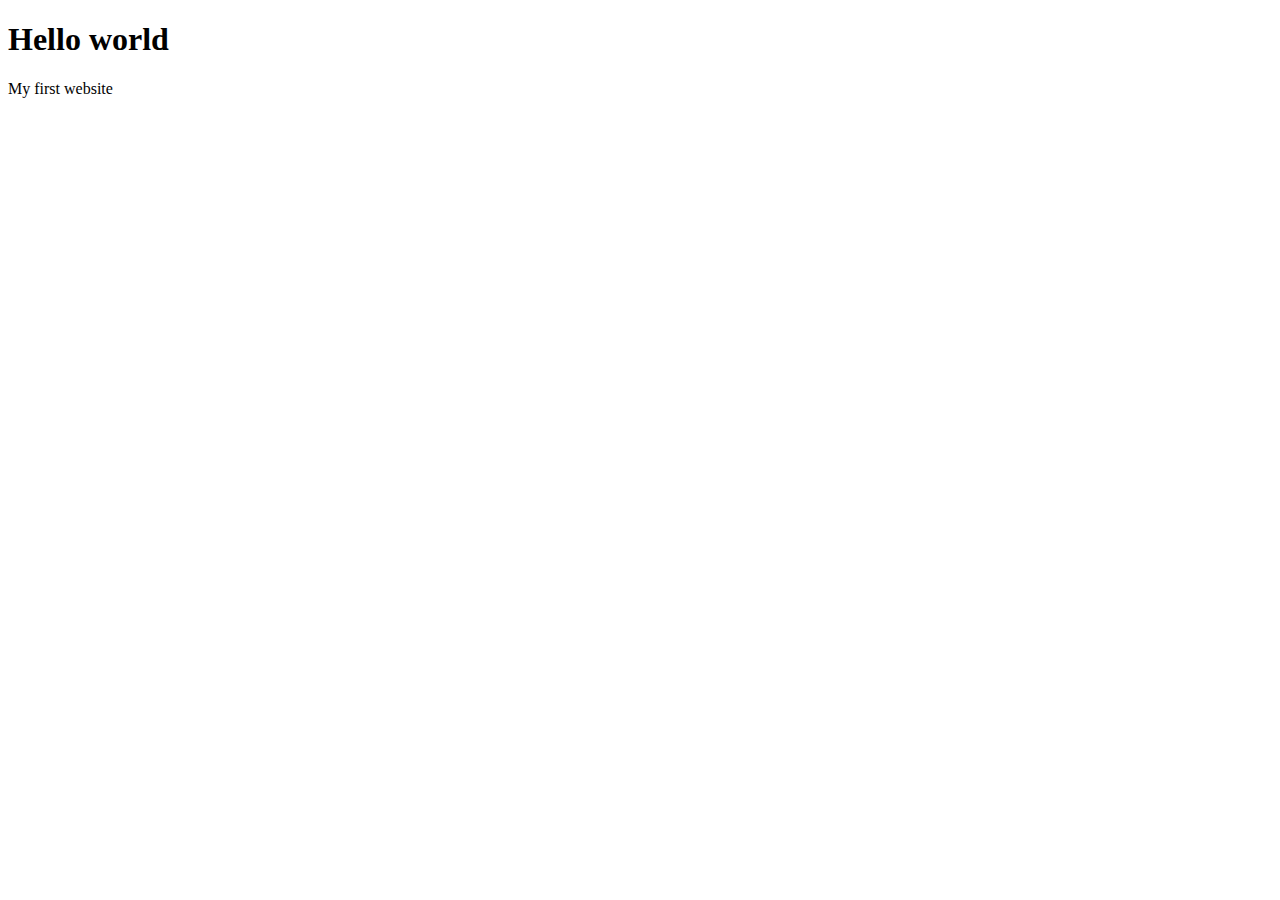
<file: index.html>
<!DOCTYPE html>
<html lang="en">
<head>
    <meta charset="UTF-8">
    <meta name="viewport" content="width=device-width, initial-scale=1.0">
    <title>Hello World</title>
</head>
<body>
    <h1>Hello world</h1>
    <p>My first website</p>
</body>
</html>
</file>
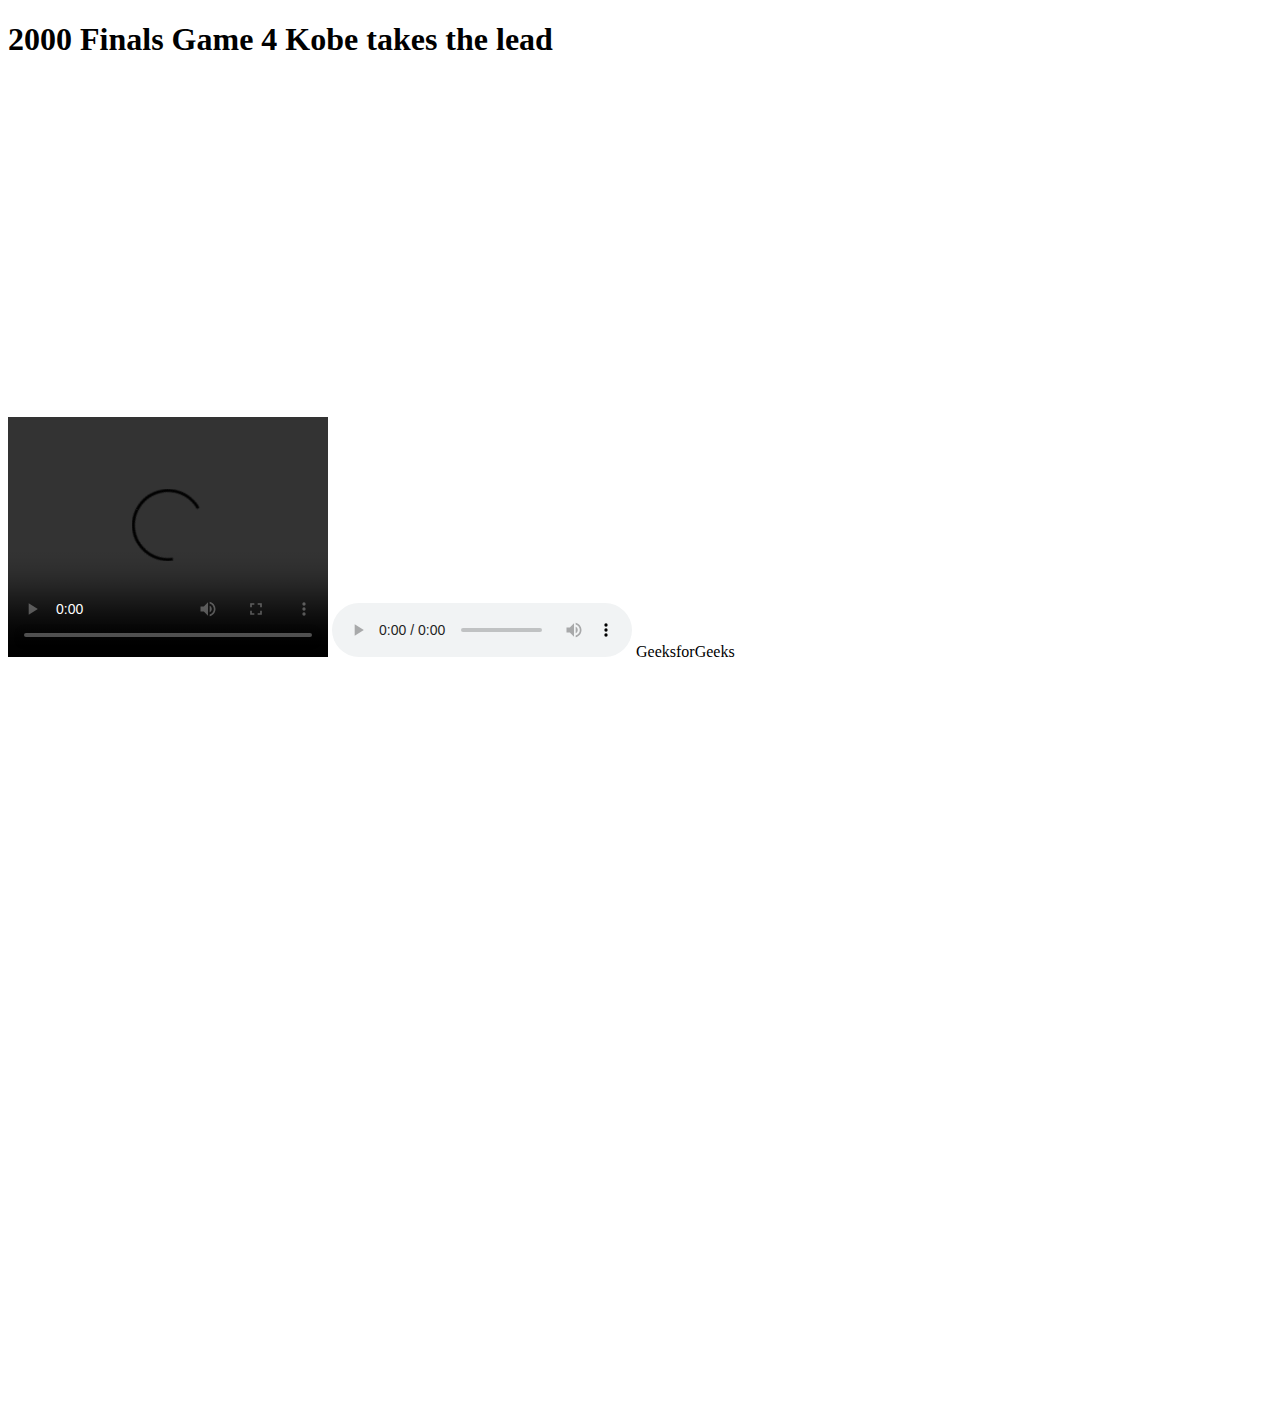
<file: embeddingOriginalWork.html>
<!DOCTYPE html>
<html lang="en">
<head>
    <meta charset="UTF-8">
    <meta name="viewport" content="width=device-width, initial-scale=1.0">
    <title>Black Mamba</title>
</head>
<body>
    <h1>2000 Finals Game 4 Kobe takes the lead</h1>
    <br/>
    <iframe width="560" height="315" src="https://www.youtube.com/embed/WSdhzK-ud3U?start=180&autoplay=1&end=200" frameborder="0" allow="accelerometer; autoplay; encrypted-media; gyroscope; picture-in-picture" allowfullscreen></iframe>
    <br/>
    <video width="320" height="240" controls>
        <source src="https://www.w3schools.com/html/mov_bbb.mp4" type="video/mp4">
    Your browser does not support the video tag.
    </video>
    <audio controls>
        <source src="https://www.myinstants.com/media/sounds/kobe.mp3" type="audio/mpeg">
        Your browser does not support the audio element.
    </audio>
    <object data= "https://media.geeksforgeeks.org/wp-content/cdn-uploads/Geek_logi_-low_res.png"            width="550px" height="150px">GeeksforGeeks</object> 
    <iframe width="100%" height="750" frameborder="0" class="rssdog" src="https://www.rssdog.com/index.php?url=https%3A%2F%2Fwww.who.int%2Ffeeds%2Fentity%2Fcsr%2Fdon%2Fen%2Frss.xml&mode=html&showonly=&maxitems=0&showdescs=1&desctrim=0&descmax=0&tabwidth=100%25&linktarget=_blank&textsize=inherit&bordercol=%23d4d0c8&headbgcol=%23999999&headtxtcol=%23ffffff&titlebgcol=%23f1eded&titletxtcol=%23000000&itembgcol=%23ffffff&itemtxtcol=%23000000&ctl=0"></iframe>
</body>
</html>
</file>
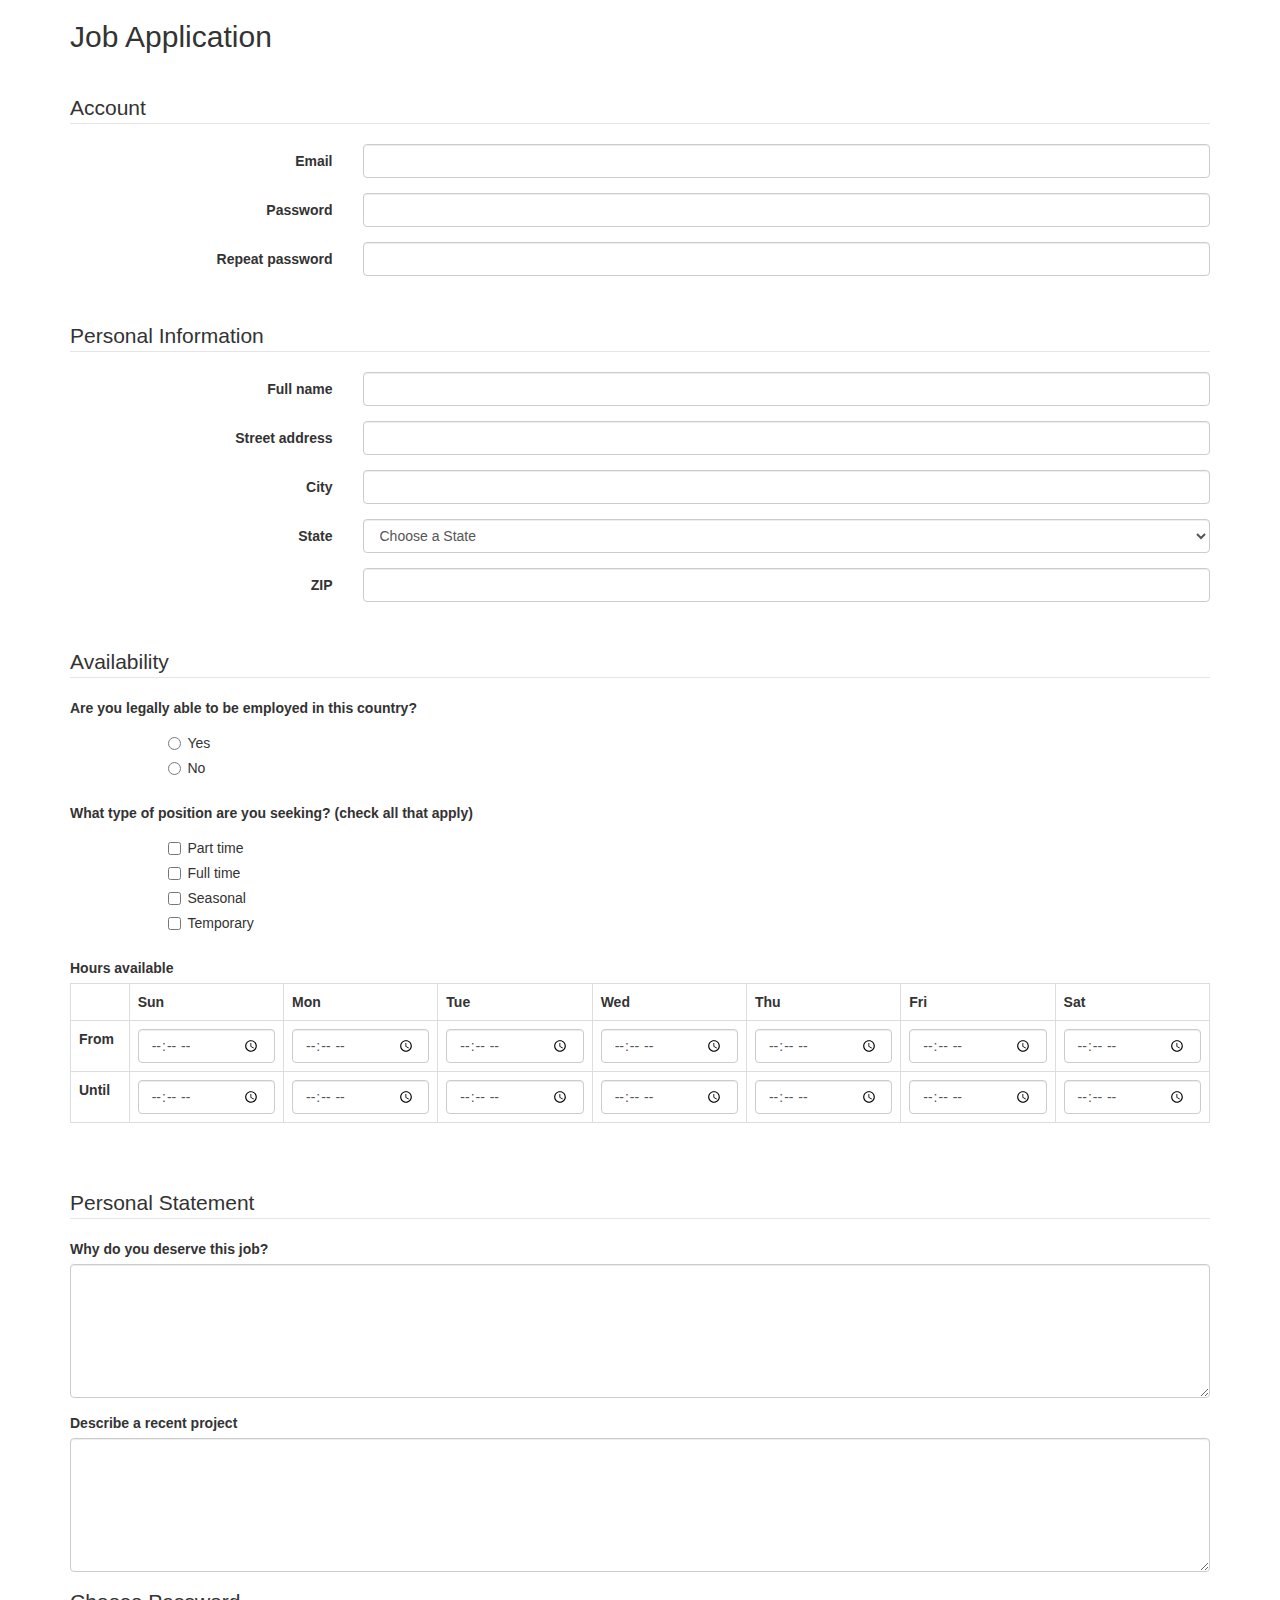
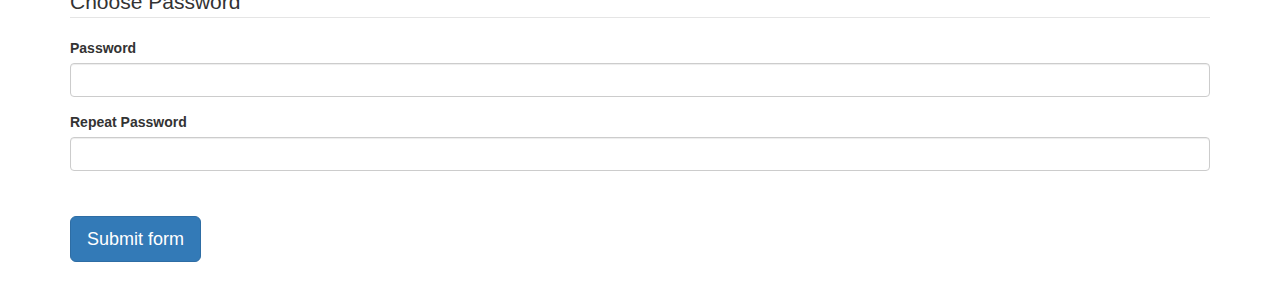
<file: jobApplicationForm.html>
<!DOCTYPE html>
<html>
<head>
	<meta charset="utf-8">
	<meta name="viewport" content="width=device-width, initial-scale=1.0">
	<title>Job Application</title>
	<link href="http://netdna.bootstrapcdn.com/bootstrap/3.0.0/css/bootstrap.min.css" rel="stylesheet">
</head>
<body>
<div class="container">

<h2>Job Application</h2>
<p>&nbsp;</p>

<form  action="https://formspree.io/xrgavkao"  method="POST">

	<fieldset class="form-horizontal" >
		<legend>Account</legend>
		<div class="form-group">
			<label class="col-sm-3 control-label">Email</label>
			<div class="col-sm-9">
				<input class="form-control" type="text" name="email">
			</div>
		</div>
		<div class="form-group">
			<label class="col-sm-3 control-label">Password</label>
			<div class="col-sm-9">
				<input class="form-control" type="password" name="password">
			</div>
		</div>
		<div class="form-group">
			<label class="col-sm-3 control-label">Repeat password</label>
			<div class="col-sm-9">
				<input class="form-control" type="password" name="repeat_password">
			</div>
		</div>
	</fieldset>

	<p>&nbsp;</p>

	<fieldset class="form-horizontal" >
		<legend>Personal Information</legend>
		<div class="form-group">
			<label class="col-sm-3 control-label">Full name</label>
			<div class="col-sm-9">
				<input class="form-control" type="text" name="name">
			</div>
		</div>
		<div class="form-group">
			<label class="col-sm-3 control-label">Street address</label>
			<div class="col-sm-9">
				<input class="form-control" type="text" name="street">
			</div>
		</div>
		<div class="form-group">
			<label class="col-sm-3 control-label">City</label>
			<div class="col-sm-9">
				<input class="form-control" type="text" name="city">
			</div>
		</div>
		<div class="form-group">
			<label class="col-sm-3 control-label">State</label>
			<div class="col-sm-9">
				<select class="form-control" name="state">
					<option value="" selected="true">Choose a State</option>
					<option value="AL">Alabama</option>
					<option value="AK">Alaska</option>
					<option value="AZ">Arizona</option>
					<option value="AR">Arkansas</option>
					<option value="CA">California</option>
					<option value="CO">Colorado</option>
					<option value="CT">Connecticut</option>
					<option value="DE">Delaware</option>
					<option value="DC">District of Columbia</option>
					<option value="FL">Florida</option>
					<option value="GA">Georgia</option>
					<option value="HI">Hawaii</option>
					<option value="ID">Idaho</option>
					<option value="IL">Illinois</option>
					<option value="IN">Indiana</option>
					<option value="IA">Iowa</option>
					<option value="KS">Kansas</option>
					<option value="KY">Kentucky</option>
					<option value="LA">Louisiana</option>
					<option value="ME">Maine</option>
					<option value="MD">Maryland</option>
					<option value="MA">Massachusetts</option>
					<option value="MI">Michigan</option>
					<option value="MN">Minnesota</option>
					<option value="MS">Mississippi</option>
					<option value="MO">Missouri</option>
					<option value="MT">Montana</option>
					<option value="NE">Nebraska</option>
					<option value="NV">Nevada</option>
					<option value="NH">New Hampshire</option>
					<option value="NJ">New Jersey</option>
					<option value="NM">New Mexico</option>
					<option value="NY">New York</option>
					<option value="NC">North Carolina</option>
					<option value="ND">North Dakota</option>
					<option value="OH">Ohio</option>
					<option value="OK">Oklahoma</option>
					<option value="OR">Oregon</option>
					<option value="PA">Pennsylvania</option>
					<option value="RI">Rhode Island</option>
					<option value="SC">South Carolina</option>
					<option value="SD">South Dakota</option>
					<option value="TN">Tennessee</option>
					<option value="TX">Texas</option>
					<option value="UT">Utah</option>
					<option value="VT">Vermont</option>
					<option value="VA">Virginia</option>
					<option value="WA">Washington</option>
					<option value="WV">West Virginia</option>
					<option value="WI">Wisconsin</option>
					<option value="WY">Wyoming</option>
				</select>
			</div>
		</div>
		<div class="form-group">
			<label class="col-sm-3 control-label">ZIP</label>
			<div class="col-sm-9">
				<input class="form-control" type="text" name="zip">
			</div>
		</div>
	</fieldset>

	<p>&nbsp;</p>

	<fieldset>
		<legend>Availability</legend>
		<div class="form-group row">
			<label class="col-sm-12 control-label">Are you legally able to be employed in this country?</label>
			<div class="col-sm-offset-1 col-sm-11">
				<div class="radio">
					<label>
						<input type="radio" name="legal" value="yes">Yes
					</label>
				</div>
				<div class="radio">
					<label>
						<input type="radio" name="legal" value="no">No
					</label>
				</div>
			</div>
		</div>
		<div class="form-group row">
			<label class="col-sm-12 control-label">What type of position are you seeking? (check all that apply)</label>
			<div class="col-sm-offset-1 col-sm-11">
				<div class="checkbox">
					<label>
						<input type="checkbox" name="position_pt" value="parttime">
						Part time
					</label>
				</div>
				<div class="checkbox">
					<label>
						<input type="checkbox" name="position_ft" value="fulltime">
						Full time
					</label>
				</div>
				<div class="checkbox">
					<label>
						<input type="checkbox" name="position_sl" value="seasonal">
						Seasonal
					</label>
				</div>
				<div class="checkbox">
					<label>
						<input type="checkbox" name="position_tp" value="temporary">
						Temporary
					</label>
				</div>
			</div>
		</div>
		<div class="form-group row">
			<label class="col-sm-12 control-label">Hours available</label>
			<div class="col-sm-12">
				<table class="table table-bordered">
					<tr>
						<td></td>
						<th>Sun</th>
						<th>Mon</th>
						<th>Tue</th>
						<th>Wed</th>
						<th>Thu</th>
						<th>Fri</th>
						<th>Sat</th>
					</tr>
					<tr>
						<th>From</th>
						<td><input class="form-control" type="time" name="su_from"></td>
						<td><input class="form-control" type="time" name="mo_from"></td>
						<td><input class="form-control" type="time" name="tu_from"></td>
						<td><input class="form-control" type="time" name="we_from"></td>
						<td><input class="form-control" type="time" name="th_from"></td>
						<td><input class="form-control" type="time" name="fr_from"></td>
						<td><input class="form-control" type="time" name="sa_from"></td>
					</tr>
					<tr>
						<th>Until</th>
						<td><input class="form-control" type="time" name="su_until"></td>
						<td><input class="form-control" type="time" name="mo_until"></td>
						<td><input class="form-control" type="time" name="tu_until"></td>
						<td><input class="form-control" type="time" name="we_until"></td>
						<td><input class="form-control" type="time" name="th_until"></td>
						<td><input class="form-control" type="time" name="fr_until"></td>
						<td><input class="form-control" type="time" name="sa_until"></td>
					</tr>
				</table>
			</div>
		</div>
	</fieldset>

	<p>&nbsp;</p>

	<fieldset>
		<legend>Personal Statement</legend>
		<div class="form-group">
			<label class="control-label">Why do you deserve this job?</label>
			<textarea class="form-control" name="deserve" rows="6"></textarea>
		</div>
		<div class="form-group">
			<label class="control-label">Describe a recent project</label>
			<textarea class="form-control" name="project" rows="6"></textarea>
		</div>

		<fieldset>
			<legend>Choose Password</legend>
			<div class="form-group">
				<label class="control-label">Password</label>
				<input class="form-control" type="password" name="pwd" />
			</div>
			<div class="form-group">
				<label class="control-label">Repeat Password</label>
				<input type="password" class="form-control" nae="repeat_password" />
			</div>
		</fieldset>

	</fieldset>

	<p>&nbsp;</p>

	<input class="btn btn-primary btn-lg" type="submit" value="Submit form">

	<p>&nbsp;</p>

</form>
</div><!-- close .container -->
</body>
</html>
</file>
